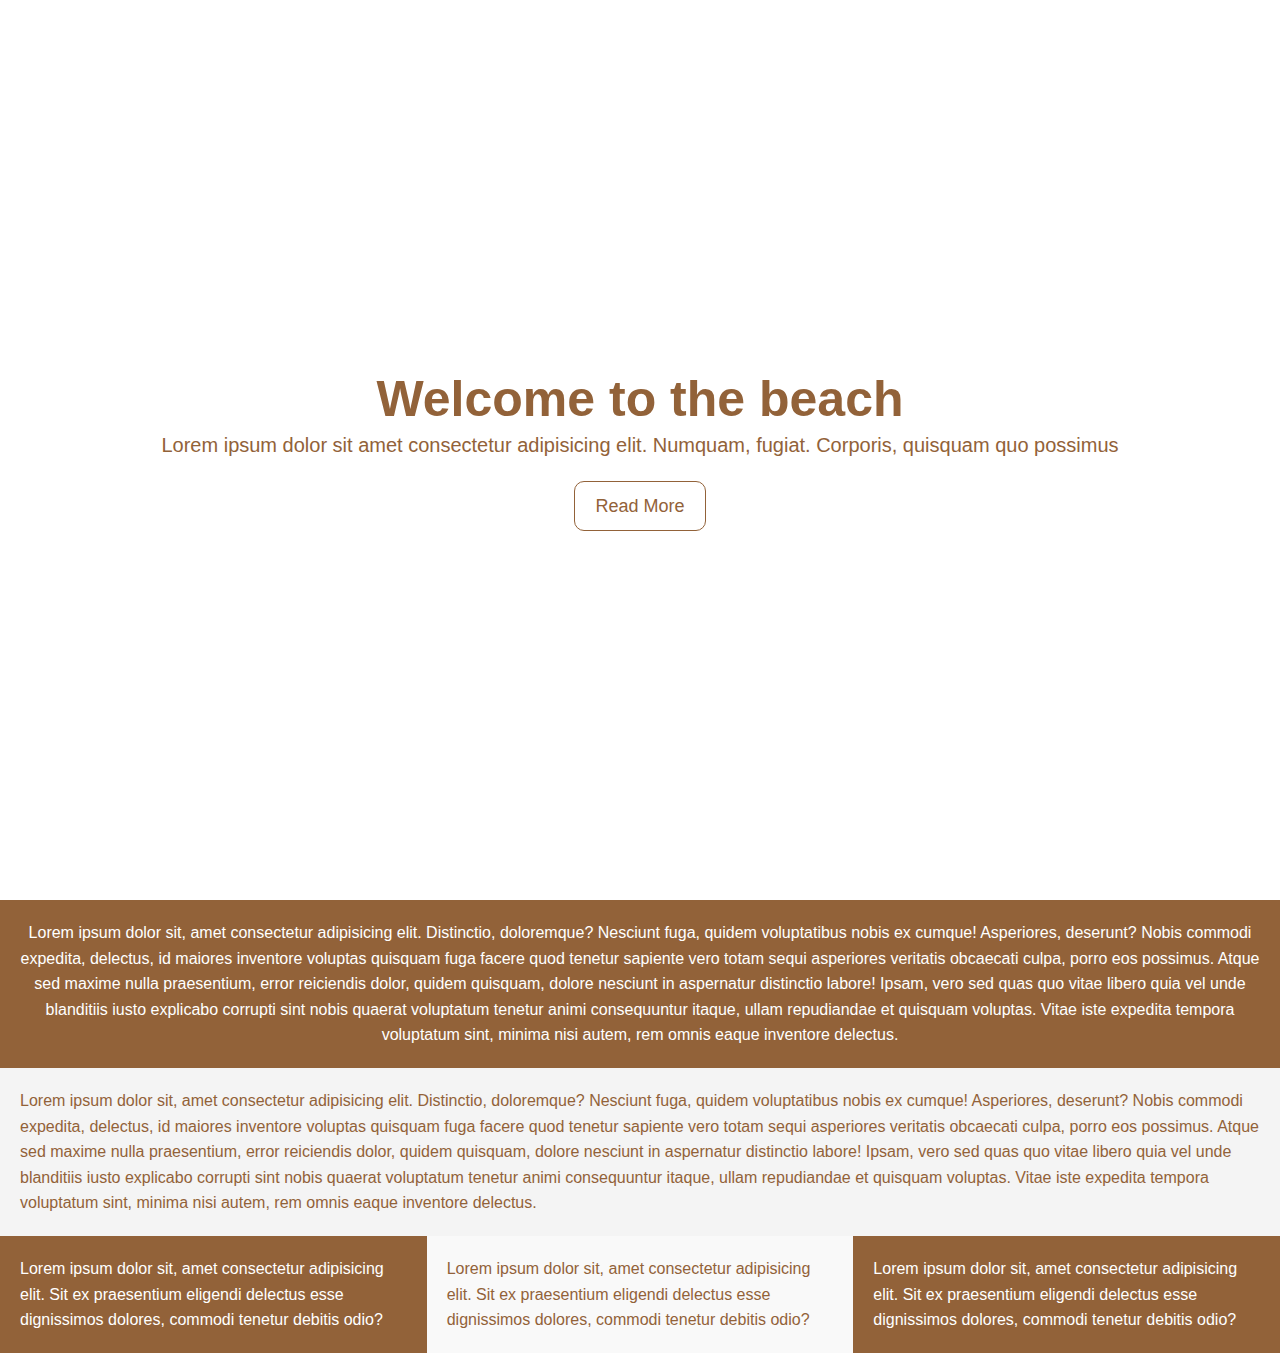
<file: Beach/index.html>
<!DOCTYPE html>
<html lang="en">
<!-- http://traversymedia.com/downloads/assets/beachshowcase.jpg -->

<head>
    <meta charset="UTF-8">
    <meta http-equiv="X-UA-Compatible" content="IE=edge">
    <meta name="viewport" content="width=device-width, initial-scale=1.0">
    <link rel="stylesheet" href="styles.css">
    <title>Beach</title>
</head>

<body>
    <header id="showcase">
        <h1>Welcome to the beach</h1>
        <p>Lorem ipsum dolor sit amet consectetur adipisicing elit. Numquam, fugiat. Corporis, quisquam quo possimus
        </p>
        <a href="#" class="button">Read More</a>
    </header>

    <section id="section-a">
        <p>Lorem ipsum dolor sit, amet consectetur adipisicing elit. Distinctio, doloremque? Nesciunt fuga, quidem
            voluptatibus nobis ex cumque! Asperiores, deserunt? Nobis commodi expedita, delectus, id maiores inventore
            voluptas quisquam fuga facere quod tenetur sapiente vero totam sequi asperiores veritatis obcaecati culpa,
            porro eos possimus. Atque sed maxime nulla praesentium, error reiciendis dolor, quidem quisquam, dolore
            nesciunt in aspernatur distinctio labore! Ipsam, vero sed quas quo vitae libero quia vel unde blanditiis
            iusto explicabo corrupti sint nobis quaerat voluptatum tenetur animi consequuntur itaque, ullam repudiandae
            et quisquam voluptas. Vitae iste expedita tempora voluptatum sint, minima nisi autem, rem omnis eaque
            inventore delectus.
        </p>
    </section>

    <section id="section-b">
        <p>Lorem ipsum dolor sit, amet consectetur adipisicing elit. Distinctio, doloremque? Nesciunt fuga, quidem
            voluptatibus nobis ex cumque! Asperiores, deserunt? Nobis commodi expedita, delectus, id maiores inventore
            voluptas quisquam fuga facere quod tenetur sapiente vero totam sequi asperiores veritatis obcaecati culpa,
            porro eos possimus. Atque sed maxime nulla praesentium, error reiciendis dolor, quidem quisquam, dolore
            nesciunt in aspernatur distinctio labore! Ipsam, vero sed quas quo vitae libero quia vel unde blanditiis
            iusto explicabo corrupti sint nobis quaerat voluptatum tenetur animi consequuntur itaque, ullam repudiandae
            et quisquam voluptas. Vitae iste expedita tempora voluptatum sint, minima nisi autem, rem omnis eaque
            inventore delectus.
        </p>
    </section>

    <section id="section-c">
        <div class="box-1">
            Lorem ipsum dolor sit, amet consectetur adipisicing elit. Sit ex praesentium eligendi delectus esse
            dignissimos dolores, commodi tenetur debitis odio?
        </div>
        <div class="box-2">
            Lorem ipsum dolor sit, amet consectetur adipisicing elit. Sit ex praesentium eligendi delectus esse
            dignissimos dolores, commodi tenetur debitis odio?
        </div>
        <div class="box-3">
            Lorem ipsum dolor sit, amet consectetur adipisicing elit. Sit ex praesentium eligendi delectus esse
            dignissimos dolores, commodi tenetur debitis odio?
        </div>
    </section>

</body>

</html>
</file>
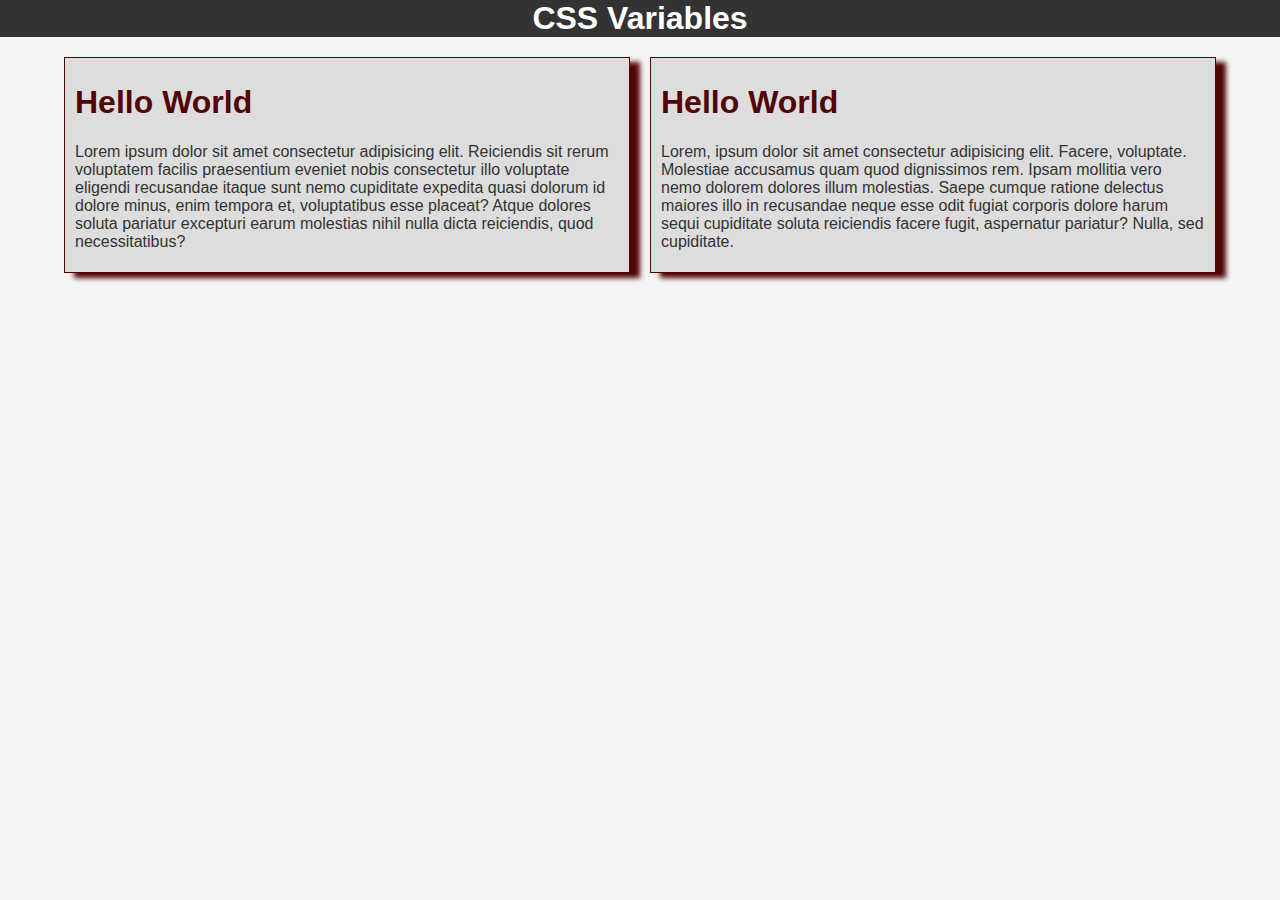
<file: Css-variables/index.html>
<!DOCTYPE html>
<html lang="en">

<head>
    <meta charset="UTF-8">
    <meta http-equiv="X-UA-Compatible" content="IE=edge">
    <meta name="viewport" content="width=device-width, initial-scale=1.0">
    <link rel="stylesheet" href="style.css">
    <title>Document</title>
</head>

<body>
    <header id="main-header">
        <h1>
            CSS Variables
        </h1>
    </header>

    <div class="container">
        <div class="grid">
            <div class="box">
                <h1>Hello World</h1>
                <p>Lorem ipsum dolor sit amet consectetur adipisicing elit. Reiciendis sit rerum voluptatem facilis
                    praesentium eveniet nobis consectetur illo voluptate eligendi recusandae itaque sunt nemo cupiditate
                    expedita quasi dolorum id dolore minus, enim tempora et, voluptatibus esse placeat? Atque dolores
                    soluta pariatur excepturi earum molestias nihil nulla dicta reiciendis, quod necessitatibus?
                </p>
            </div>
            <div class="box">
                <h1>Hello World</h1>
                <p>Lorem, ipsum dolor sit amet consectetur adipisicing elit. Facere, voluptate. Molestiae accusamus quam
                    quod dignissimos rem. Ipsam mollitia vero nemo dolorem dolores illum molestias. Saepe cumque ratione
                    delectus maiores illo in recusandae neque esse odit fugiat corporis dolore harum sequi cupiditate
                    soluta reiciendis facere fugit, aspernatur pariatur? Nulla, sed cupiditate.
                </p>
            </div>
        </div>
    </div>

    <script>
        const box = document.querySelector('.box');
        const boxStyles = getComputedStyle(box);

        const boxMainColor = boxStyles.getPropertyValue('--box-main-color') s

    </script>
</body>

</html>
</file>
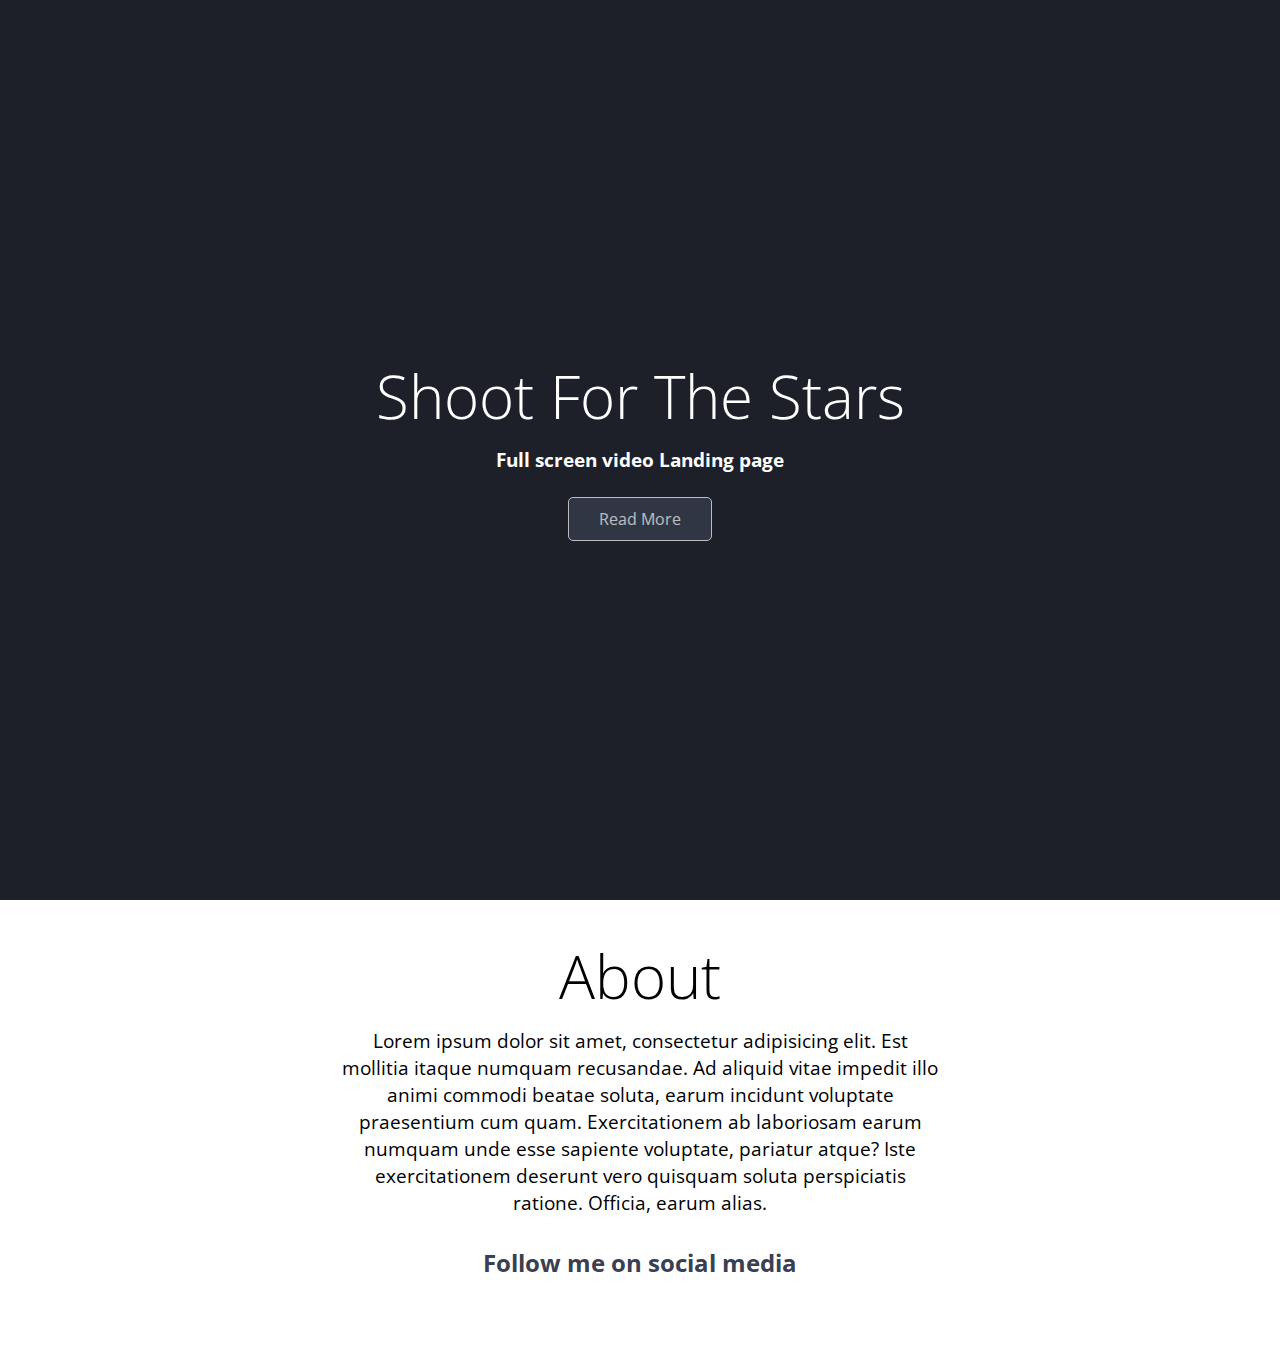
<file: Full-Screen-VideoBackground/index.html>
<!DOCTYPE html>
<html lang="en">

<head>
    <meta charset="UTF-8">
    <meta http-equiv="X-UA-Compatible" content="IE=edge">
    <meta name="viewport" content="width=device-width, initial-scale=1.0">
    <link rel="stylesheet" href="https://cdnjs.cloudflare.com/ajax/libs/font-awesome/6.1.1/css/all.min.css"
        integrity="sha512-KfkfwYDsLkIlwQp6LFnl8zNdLGxu9YAA1QvwINks4PhcElQSvqcyVLLD9aMhXd13uQjoXtEKNosOWaZqXgel0g=="
        crossorigin="anonymous" referrerpolicy="no-referrer" />
    <link rel="stylesheet" href="style.css">
    <title>Video Landing page</title>
</head>

<body>
    <section class="showcase">
        <div class="video-container">
            <video src="https://traversymedia.com/downloads/video.mov" autoplay muted loop></video>
        </div>
        <div class="content">
            <h1>Shoot For The Stars</h1>
            <h3>Full screen video Landing page</h3>
            <a href="#about" class="btn">Read More</a>
        </div>
    </section>

    <section id="about">
        <h1>About</h1>
        <p>Lorem ipsum dolor sit amet, consectetur adipisicing elit. Est mollitia itaque numquam recusandae. Ad aliquid
            vitae impedit illo animi commodi beatae soluta, earum incidunt voluptate praesentium cum quam.
            Exercitationem ab laboriosam earum numquam unde esse sapiente voluptate, pariatur atque? Iste exercitationem
            deserunt vero quisquam soluta perspiciatis ratione. Officia, earum alias.
        </p>
        <h2>Follow me on social media</h2>

        <div class="social">
            <a href="https://twitter.com/RAJATCH57204033" target="_blank"><i class="fab fa-twitter fa-3x"></i></a>
            <a href="https://www.facebook.com/rajat.choudhary.397501/" target="_blank"><i
                    class="fab fa-facebook fa-3x"></i>
            </a>
            <a href="https://github.com/RajatChoudhary999" target="_blank"><i class="fab fa-github fa-3x"></i></a>
            <a href="https://www.linkedin.com/in/rajat-choudhary-299570175/" target="_blank"><i
                    class="fab fa-linkedin fa-3x"></i>
            </a>
        </div>
    </section>
</body>

</html>
</file>
<file: Beach/styles.css>
* {
    margin: 0;
    padding: 0;
}

body {
    margin: 0;
    font-family: Arial, Helvetica, sans-serif;
    font-size: 1rem;
    color: #926239;
    line-height: 1.6;
}

/*  */
#showcase {
    background-image: url('http://traversymedia.com/downloads/assets/beachshowcase.jpg');
    background-size: cover;
    background-position: center;
    height: 100vh;
    display: flex;
    flex-direction: column;
    justify-content: center;
    align-items: center;
    text-align: center;
    padding: 0 20px;
}

#showcase h1 {
    font-size: 50px;
    line-height: 1.2;
}

#showcase p {
    font-size: 20px;
}

#showcase a {
    text-decoration: none;
    font-size: 18px;
    color: #926239;
    border: #926239 1px solid;
    padding: 10px 20px;
    border-radius: 10px;
    margin-top: 20px;
    transition: all 0.5s;
}

#showcase .button:hover {
    background-color: #926239;
    color: #fff;
}

#section-a {
    padding: 20px;
    background: #926239;
    color: #fff;
    text-align: center;
}

#section-b {
    padding: 20px;
    background: #f4f4f4;
    color: #926239;
}

#section-c {
    display: flex;
}

#section-c div {
    padding: 20px;
}

#section-c .box-1,
#section-c .box-3 {
    background: #926239;
    color: #fff;
}

#section-c .box-2 {
    background: #f9f9f9;
}
</file>
<file: Css-variables/style.css>
/* Define vars for the root element */

:root {
    --main-bg-color: #f4f4f4;
    --main-txt-color: #333;
    --container-width: 90%;
    --header-bg-color: #333;
    --header-txt-color: #fff;
}

body {
    margin: 0;
    padding: 0;
    font-family: 'Lucida Sans', 'Lucida Sans Regular', 'Lucida Grande', 'Lucida Sans Unicode', Geneva, Verdana, sans-serif;
    background-color: var(--main-bg-color);
    color: var(--main-txt-color);
}

.container {
    width: var(--container-width);
    margin: 20px auto;
}

header#main-header {
    background-color: var(--header-bg-color);
    color: var(--header-txt-color);
}

header#main-header h1 {
    padding: 0;
    margin: 0;
    text-align: center;
}

.grid {
    display: grid;
    grid-template-columns: 1fr 1fr;
    grid-gap: 20px;
    align-items: center;
}

/* Define box vars */
.box {
    --box-bg-color: #ddd;
    --box-main-color: rgb(81, 5, 5);
    --box-padding: 5px 10px;
    --box-shadow-h-offset: 10px;
    --box-shadow-v-offset: 5px;
    --box-shadow-blur: 5px;
}

.box {
    background-color: var(--box-bg-color);
    padding: var(--box-padding);
    border: 1px solid var(--box-main-color);
    box-shadow: var(--box-shadow-h-offset) var(--box-shadow-v-offset) var(--box-shadow-blur) var(--box-main-color);
}

.box h1 {
    color: var(--box-main-color);
}
</file>
<file: Full-Screen-VideoBackground/style.css>
@import url('https://fonts.googleapis.com/css2?family=Open+Sans:wght@300;400&display=swap');



:root {
    --primary-color: #3a4052;
}

* {
    box-sizing: border-box;
    margin: 0;
    padding: 0;
}

body {
    font-family: 'Open Sans', sans-serif;
    line-height: 1.5s;
}

a {
    text-decoration: none;
    color: var(--primary-color);
}

h1 {
    font-weight: 300;
    font-size: 60px;
    line-height: 1.2;
    margin-bottom: 15px;
}

.showcase {
    position: relative;
    height: 100vh;
    display: flex;
    flex-direction: column;
    align-items: center;
    justify-content: center;
    text-align: center;
    padding: 20px;
    color: #fff;
}

.video-container {
    position: absolute;
    top: 0;
    left: 0;
    width: 100%;
    height: 100%;
    overflow: hidden;
    background: var(--primary-color) url('https://traversymedia.com/downloads/cover.jpg') no-repeat center center/cover;
}

.video-container video {
    min-height: 100%;
    min-height: 100%;
    object-fit: cover;
    position: absolute;
    top: 50%;
    left: 50%;
    transform: translate(-50%, -50%)
}

.video-container:after {
    content: '';
    position: absolute;
    top: 0;
    left: 0;
    width: 100%;
    height: 100%;
    background: rgba(0, 0, 0, 0.5);
}

.content {
    z-index: 10;
}

.btn {
    display: inline-block;
    padding: 10px 30px;
    background: var(--primary-color);
    color: #fff;
    border: 1px #fff solid;
    border-radius: 5px;
    margin-top: 25px;
    opacity: 0.7;
    transition: 0.2s ease-in;
}

.btn:hover {
    transform: scale(.98)
}

#about {
    padding: 40px;
    text-align: center;
}

#about p {
    font-size: 1.2rem;
    max-width: 600px;
    margin: auto;
}

#about h2 {
    margin: 30px 0;
    color: var(--primary-color);
}

.social a {
    margin: 0 5px;
}
</file>
